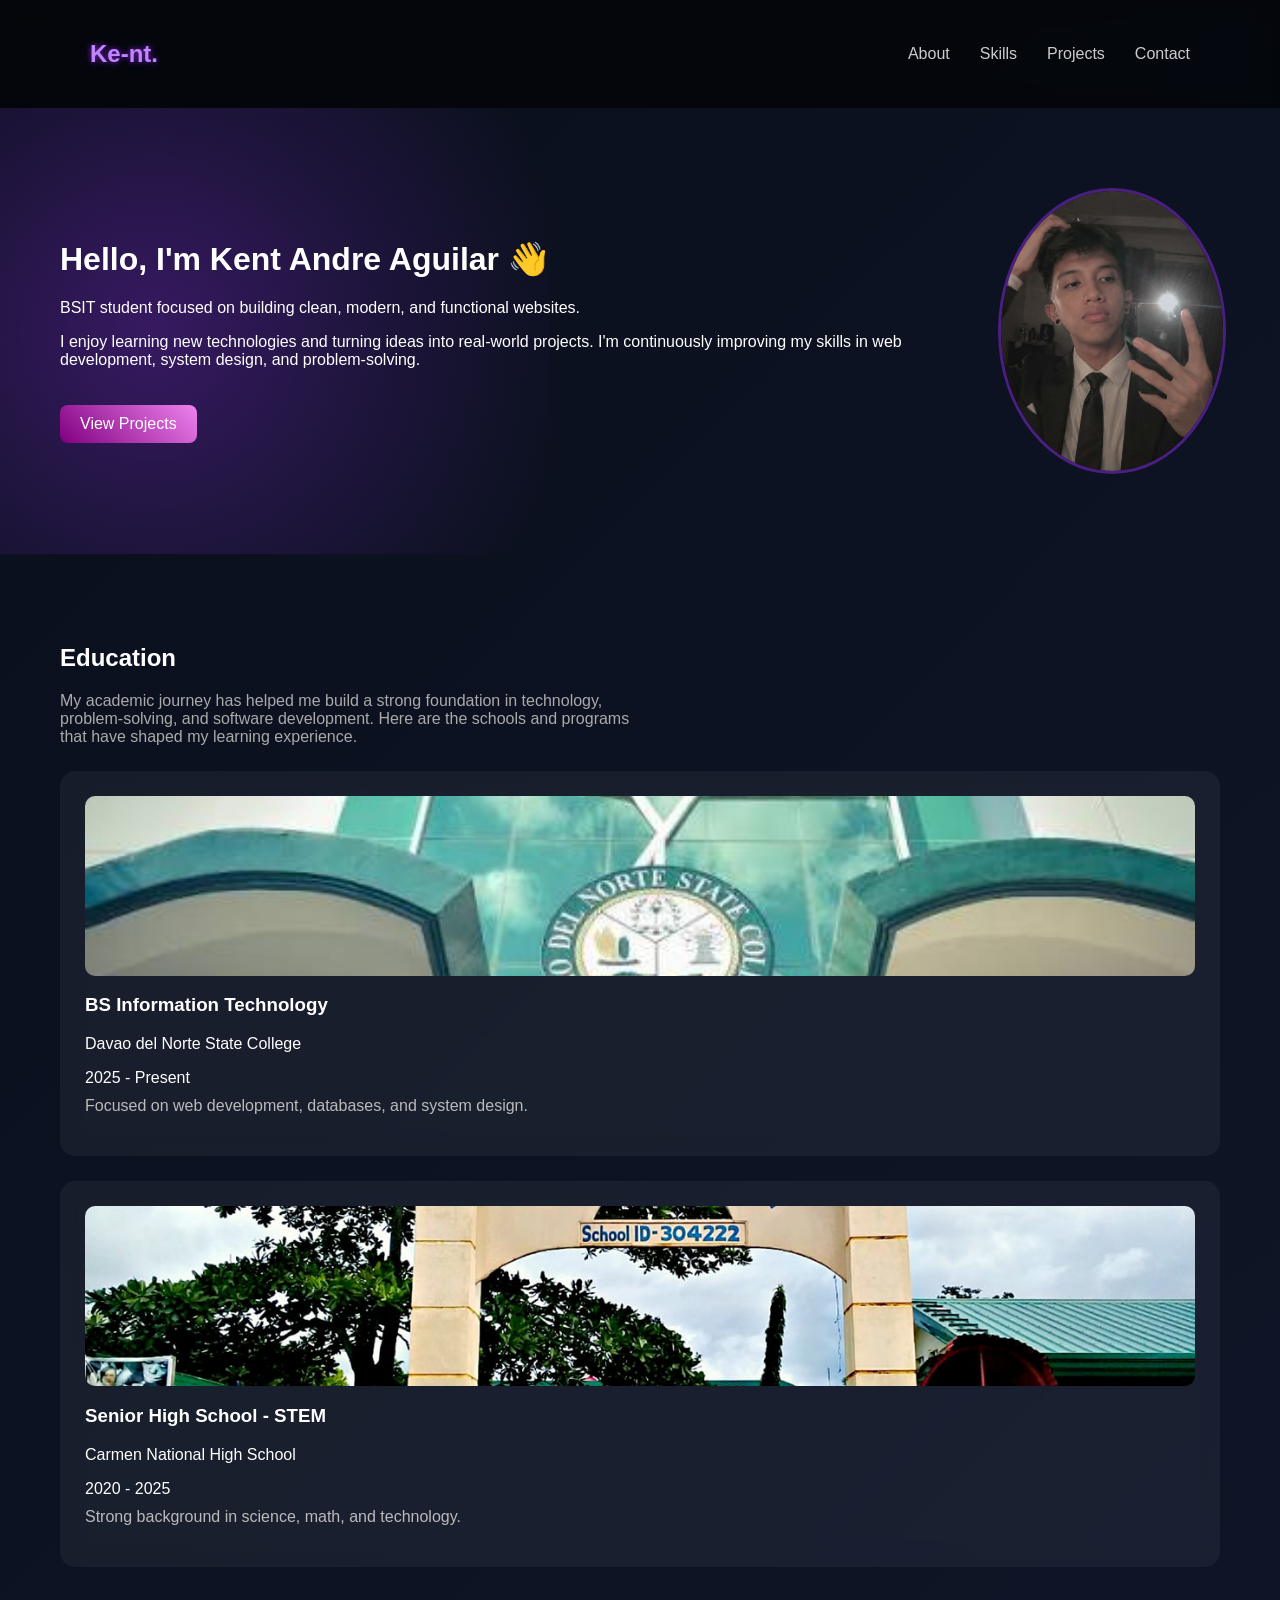
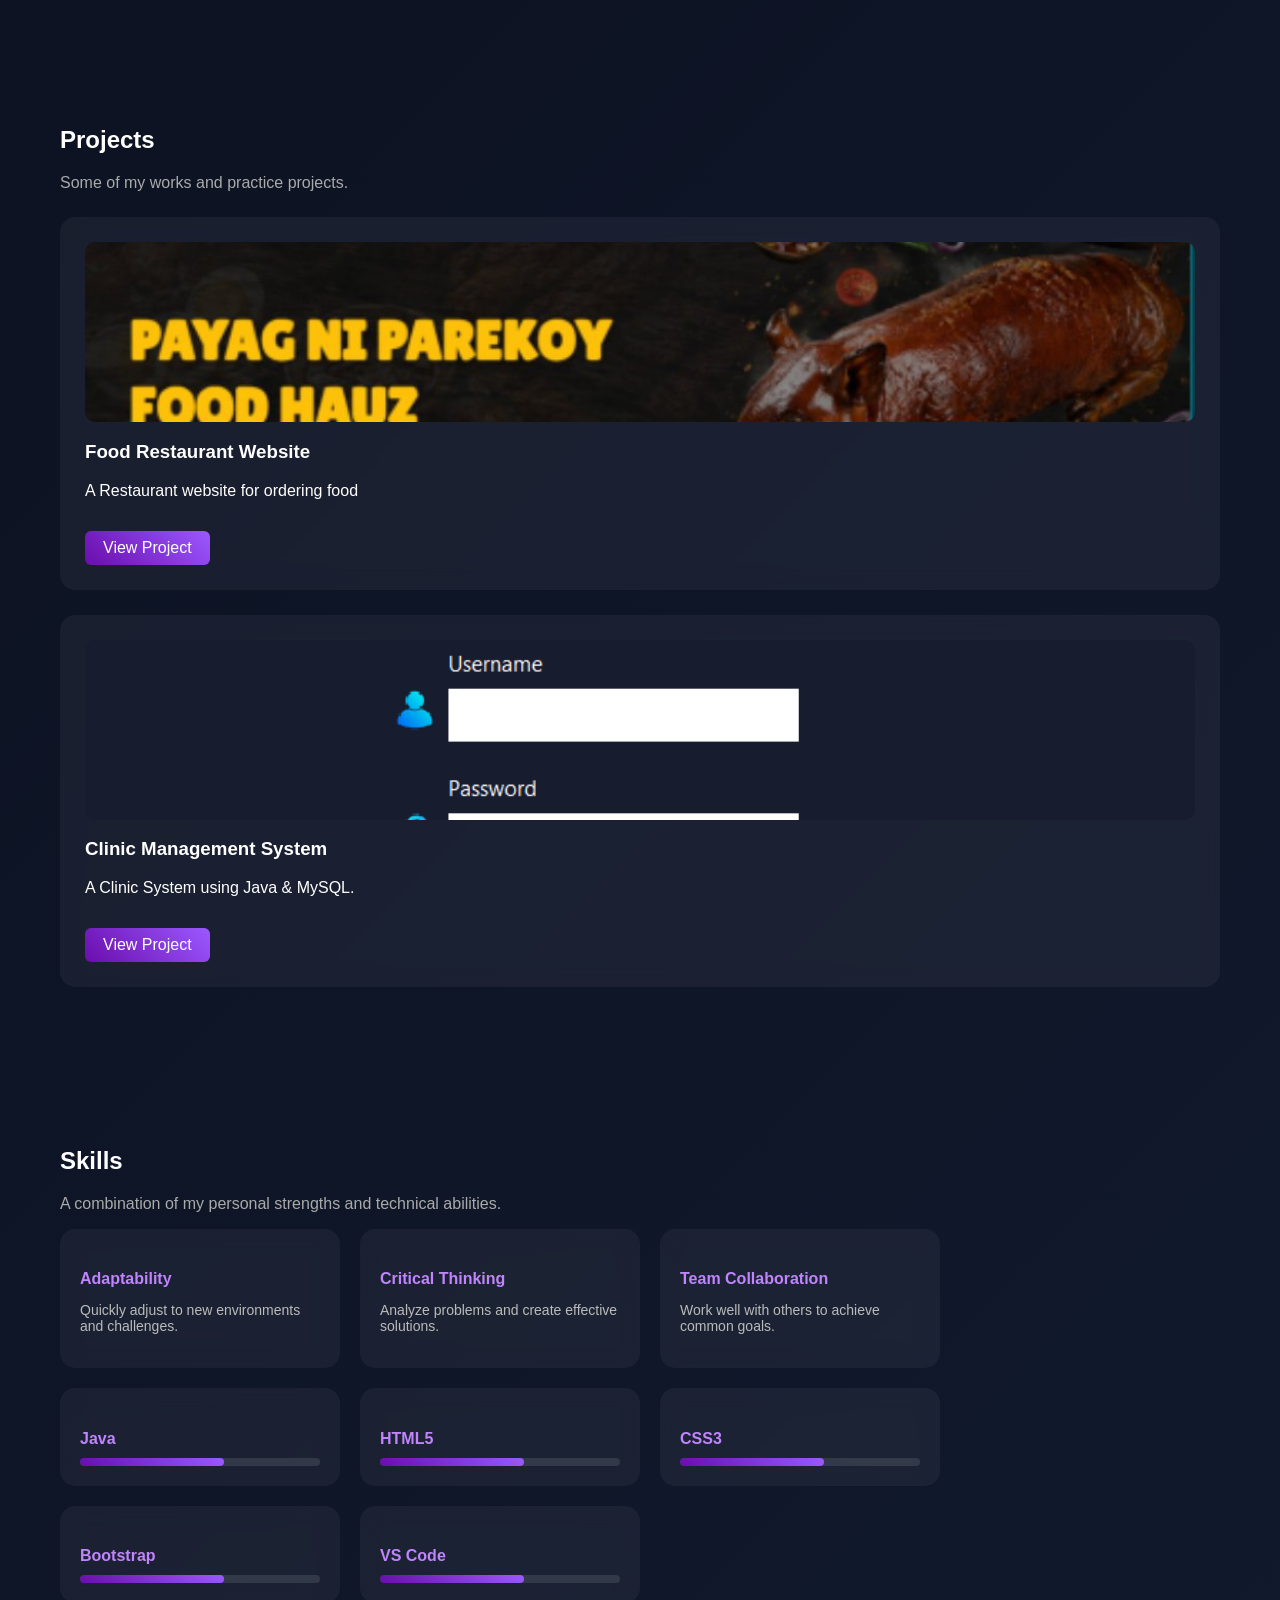
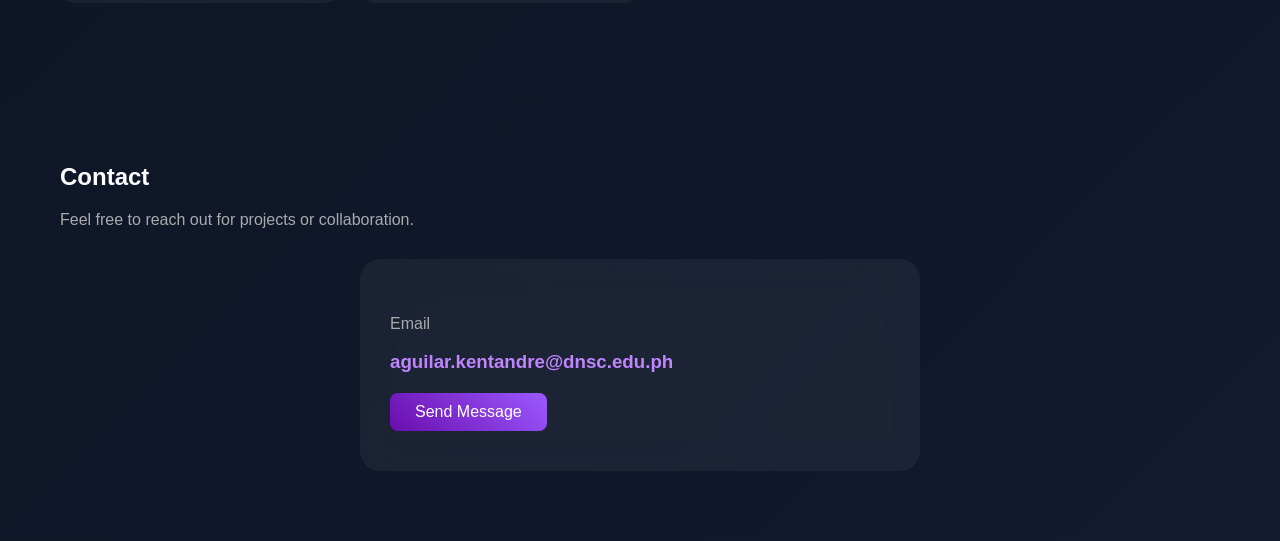
<file: index.html>
<!DOCTYPE html>
<html lang="en">
<head>
  <meta charset="UTF-8">
  <meta name="viewport" content="width=device-width, initial-scale=1.0">

  <title>Kent Portfolio</title>

  <!-- GOOGLE FONT -->
  <link href="https://fonts.googleapis.com/css2?family=Poppins:wght@300;400;600;700&display=swap" rel="stylesheet">

  <!-- CSS -->
  <link rel="stylesheet" href="style.css">
</head>

<body>

<nav class="navbar">
  <div class="container nav-container">
    <h2 class="logo">Ke-nt.</h2>

    <ul class="nav-links">
      <li><a href="#about">About</a></li>
      <li><a href="#skills">Skills</a></li>
      <li><a href="#projects">Projects</a></li>
      <li><a href="#contact">Contact</a></li>
    </ul>
  </div>
</nav>
<!-- HERO -->

  <div class="container hero">
    <div class="hero-text">
      <h1>Hello, I'm Kent Andre Aguilar 👋</h1>

      <p class="subtitle">
        BSIT student focused on building clean, modern, and functional websites.
      </p>

      <p>
        I enjoy learning new technologies and turning ideas into real-world projects.
        I'm continuously improving my skills in web development, system design,
        and problem-solving.
      </p>

      <a href="#projects" class="btn">View Projects</a>
    </div>

    <div class="hero-img">
      <img src="images/profile.jpg" alt="Profile">
    </div>
  </div>

 <section id="about">
   <div class="container">
    
    <h2>Education</h2>
    <p class="section-desc">
      My academic journey has helped me build a strong foundation in technology,
      problem-solving, and software development. Here are the schools and programs
      that have shaped my learning experience.
    </p>
     
<div class="card">
  <img src="images/dnsc.jpg" alt="Davao del Norte State College" class="school-img">

  <h3>BS Information Technology</h3>
  <p>Davao del Norte State College</p>
  <span>2025 - Present</span>

  <p class="card-desc">
    Focused on web development, databases, and system design.
  </p>
</div>

<div class="card">
  <img src="images/cnhs.jpg" alt="Carmen National High School" class="school-img">

  <h3>Senior High School - STEM</h3>
  <p>Carmen National High School</p>
  <span>2020 - 2025</span>

  <p class="card-desc">
    Strong background in science, math, and technology.
  </p>
</div>
</section>

<!-- PROJECTS -->
<section id="projects">
  <div class="container">
    <h2>Projects</h2>
    <p class="section-desc">
      Some of my works and practice projects.
    </p>

    <div class="projects-grid">

      <div class="project-card">
        <img src="images/project1.jpg" alt="Food Website" class="project-img">

        <h3>Food Restaurant Website</h3>
        <p>A Restaurant website for ordering food</p>
        <a href="https://github.com/kent-andre/kent-andre.github.io/tree/main/Food%20Restaurant%20Project" target="_blank">View Project</a>
      </div>

      <div class="project-card">
        <img src="images/project2.png" alt="Clinic System" class="project-img">

        <h3>Clinic Management System</h3>
        <p>A Clinic System using Java & MySQL.</p>
        <a href="https://github.com/kent-andre/kent-andre.github.io/tree/main/Clinic_Management_System">View Project</a>
      </div>

    </div>
  </div>
</section>

<!-- SKILLS -->
<section id="skills">
  <div class="container">
    <h2>Skills</h2>
    <p class="section-desc">
      A combination of my personal strengths and technical abilities.
    </p>

    <div class="skills-grid">

      <!-- SOFT SKILLS -->
      <div class="skill-card">
        <h4>Adaptability</h4>
        <p>Quickly adjust to new environments and challenges.</p>
      </div>

      <div class="skill-card">
        <h4>Critical Thinking</h4>
        <p>Analyze problems and create effective solutions.</p>
      </div>

      <div class="skill-card">
        <h4>Team Collaboration</h4>
        <p>Work well with others to achieve common goals.</p>
      </div>

      <!-- TECH SKILLS -->
      <div class="tech-card">
        <h4>Java</h4>
        <div class="bar"><span class="fill three"></span></div>
      </div>

      <div class="tech-card">
        <h4>HTML5</h4>
        <div class="bar"><span class="fill three"></span></div>
      </div>

      <div class="tech-card">
        <h4>CSS3</h4>
        <div class="bar"><span class="fill three"></span></div>
      </div>

      <div class="tech-card">
        <h4>Bootstrap</h4>
        <div class="bar"><span class="fill three"></span></div>
      </div>

      <div class="tech-card">
        <h4>VS Code</h4>
        <div class="bar"><span class="fill three"></span></div>
      </div>

    </div>
  </div>
</section>

<!-- CONTACT -->
<section id="contact">
  <div class="container contact-container">
    
    <h2>Contact</h2>
    <p class="section-desc">
      Feel free to reach out for projects or collaboration.
    </p>

    <div class="contact-card">
      <p>Email</p>
      <h3>aguilar.kentandre@dnsc.edu.ph</h3>
      <a href="mailto:aguilar.kentandre@dnsc.edu.ph" class="contact-btn">Send Message</a>
    </div>

  </div>
</section>

</body>
</html>
</file>
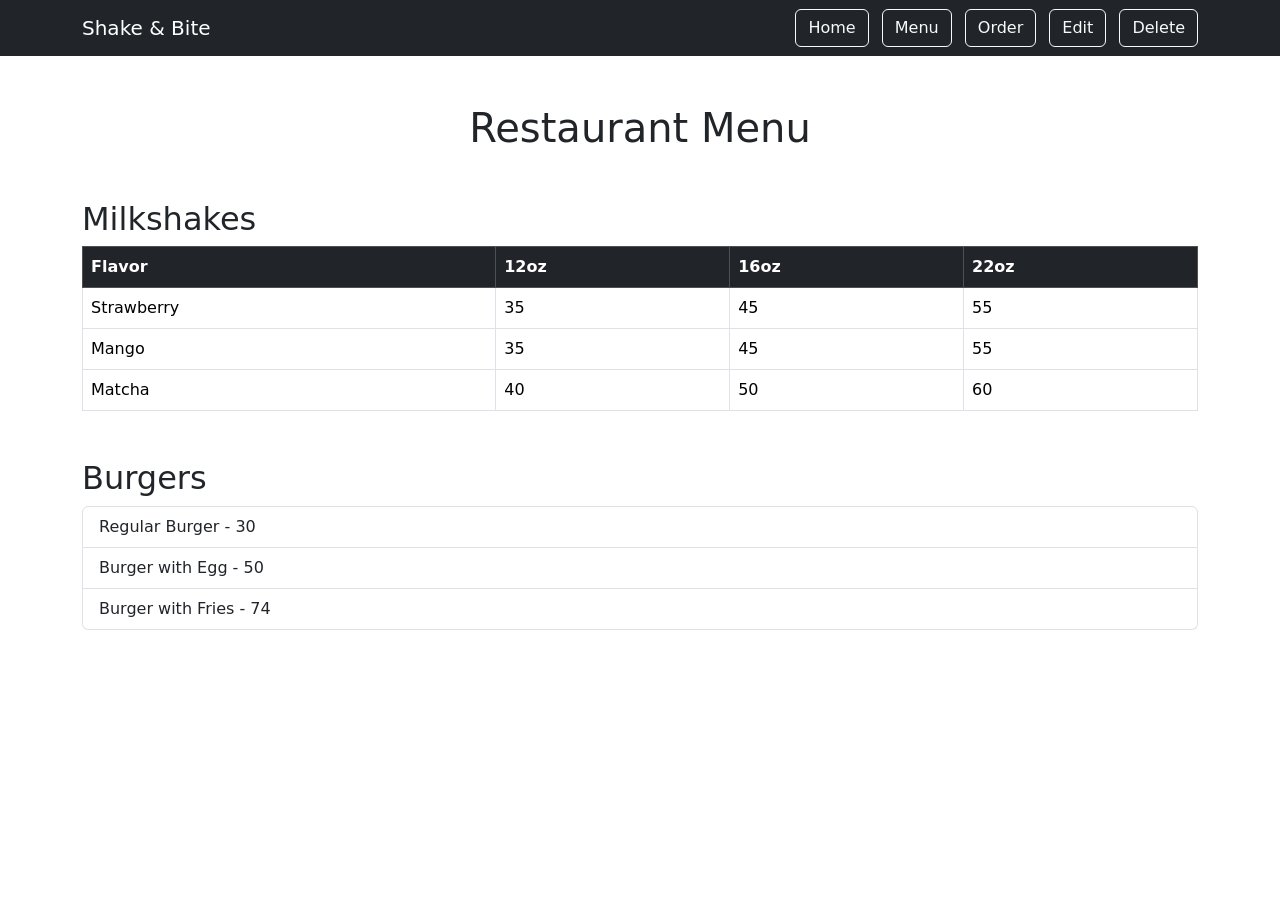
<file: Food Restaurant Project/menu.html>
<!DOCTYPE html>
<html lang="en">
<head>
    <meta charset="UTF-8">
    <meta name="viewport" content="width=device-width, initial-scale=1.0">
    <title>Shake & Bite - Menu</title>

    <link href="https://cdn.jsdelivr.net/npm/bootstrap@5.3.7/dist/css/bootstrap.min.css" rel="stylesheet">
</head>
<body>

    <!-- NAVBAR -->
    <nav class="navbar navbar-expand-lg navbar-dark bg-dark">
        <div class="container">

            <a class="navbar-brand" href="index.html">
                Shake & Bite
            </a>

            <div>

                <a class="btn btn-outline-light me-2" href="index.html">Home</a>

                <a class="btn btn-outline-light me-2" href="menu.html">Menu</a>

                <a class="btn btn-outline-light me-2" href="order.html">Order</a>

                <a class="btn btn-outline-light me-2" href="edit.html">Edit</a>

                <a class="btn btn-outline-light" href="delete.html">Delete</a>

            </div>

        </div>
    </nav>

    <div class="container py-5">

        <h1 class="text-center mb-5">Restaurant Menu</h1>

        <!-- MILKSHAKES -->
        <h2>Milkshakes</h2>

        <table class="table table-bordered">

            <thead class="table-dark">
                <tr>
                    <th>Flavor</th>
                    <th>12oz</th>
                    <th>16oz</th>
                    <th>22oz</th>
                </tr>
            </thead>

            <tbody>

                <tr>
                    <td>Strawberry</td>
                    <td>35</td>
                    <td>45</td>
                    <td>55</td>
                </tr>

                <tr>
                    <td>Mango</td>
                    <td>35</td>
                    <td>45</td>
                    <td>55</td>
                </tr>

                <tr>
                    <td>Matcha</td>
                    <td>40</td>
                    <td>50</td>
                    <td>60</td>
                </tr>

            </tbody>

        </table>

        <!-- BURGERS -->
        <h2 class="mt-5">Burgers</h2>

        <ul class="list-group">

            <li class="list-group-item">
                Regular Burger - 30
            </li>

            <li class="list-group-item">
                Burger with Egg - 50
            </li>

            <li class="list-group-item">
                Burger with Fries - 74
            </li>

        </ul>

    </div>

</body>
</html>
</file>
<file: style.css>
body {
  margin: 0;
  font-family: 'Segoe UI', sans-serif;
  background: linear-gradient(135deg, #0a0f1c, #111a2e);
  color: white;
}


img {
  max-width: 100%;
  height: auto;
  display: block;
}

html {
  scroll-behavior: smooth;
}

body {
  scroll-behavior: smooth;
}
section {
  padding: 100px 60px;
}
.logo {
  font-weight: 700;
  color: #c084fc;
  text-shadow:
    0 0 5px rgba(138, 43, 226, 0.6),
    0 0 10px rgba(138, 43, 226, 0.5);
  transition: 0.3s;
}

.logo:hover {
  text-shadow:
    0 0 10px rgba(138, 43, 226, 0.9),
    0 0 20px rgba(138, 43, 226, 0.8),
    0 0 40px rgba(138, 43, 226, 0.6),
    0 0 60px rgba(138, 43, 226, 0.4);
}
/* NAVBAR */
.navbar {
  width: 100%;
  background: rgba(0,0,0,0.6);
  backdrop-filter: blur(10px);
}

/* CONTAINER CONTROLS WIDTH */
.nav-container {
  max-width: 1100px;
  margin: auto;
  padding: 20px 0;

  display: flex;
  align-items: center;
  justify-content: space-between;
}

/* LOGO */
.logo {
  font-weight: 700;
}

/* NAV LINKS */
.nav-links {
  list-style: none;
  display: flex;
  gap: 30px;
}

/* LINKS */
.nav-links a {
  text-decoration: none;
  color: #ccc;
  position: relative;
  transition: 0.3s;
}

.nav-links a:hover {
  color: white;
}

/* GLOW UNDERLINE */
.nav-links a::after {
  content: "";
  position: absolute;
  left: 0;
  bottom: -5px;
  width: 0%;
  height: 2px;
  background: violet;
  transition: 0.3s;
}

.nav-links a:hover::after {
  width: 100%;
  box-shadow: 0 0 10px violet;
}

/* ================= MOBILE RESPONSIVE ================= */

@media screen and (max-width: 768px) {

  /* Navbar */
  .nav-container {
    flex-direction: column;
    justify-content: center;
    gap: 15px;
    padding: 15px;
  }

  .logo {
    font-size: 1.8rem;
    text-align: center;
    white-space: nowrap;
  }

  .nav-links {
    padding: 0;
    margin: 0;
    gap: 15px;
    justify-content: center;
    flex-wrap: wrap;
  }

  .nav-links a {
    font-size: 0.95rem;
  }

  /* Hero */
  .hero {
    flex-direction: column-reverse;
    text-align: center;
    padding: 50px 25px;
    gap: 30px;
  }

  .hero-content {
    width: 100%;
  }

  .hero-content h1 {
    font-size: 2.2rem;
    line-height: 1.2;
  }

  .hero-content p {
    font-size: 1rem;
  }

  /* Profile Picture */
  .hero-img img {
    width: 320px;
    height: 320px;
    margin: auto;
  }

  /* Sections */
  section {
    padding: 60px 25px;
  }

  /* Skills */
  .skills-grid {
    justify-content: center;
  }

  .skill-card,
  .tech-card {
    width: 100%;
    max-width: 320px;
  }

  /* Contact */
  .contact-card {
    width: 100%;
    box-sizing: border-box;
  }
}

@media screen and (max-width: 480px) {

  .logo {
    font-size: 1.5rem;
  }

  .nav-links {
    gap: 10px;
  }

  .nav-links a {
    font-size: 0.85rem;
  }

  .hero-content h1 {
    font-size: 1.8rem;
  }

  .hero-img img {
    width: 260px;
    height: 260px;
  }
}

/* HERO */
.hero {
  display: flex;
  align-items: center;
  justify-content: space-between;
  padding: 80px 60px;
  position: relative;
  overflow: hidden;
}

.hero-img img {
  width: 280px;
  height: 280px;
  object-fit: cover;
  border-radius: 50%;
  border: 3px solid rgba(138, 43, 226, 0.5);
}

/* Purple glow background */
.hero::before {
  content: "";
  position: absolute;
  left: -250px;
  top: 50%;
  transform: translateY(-50%);

  width: 800px;
  height: 800px;

  background: radial-gradient(
    circle,
    rgba(138, 43, 226, 0.35) 0%,
    rgba(138, 43, 226, 0.15) 40%,
    transparent 75%
  );

  z-index: -1;
}

/* BUTTON */
.btn {
  display: inline-block;
  margin-top: 20px;
  padding: 10px 20px;
  background: linear-gradient(45deg, purple, violet);
  border-radius: 8px;
  text-decoration: none;
  color: white;
  transition: 0.3s;
}

.btn:hover {
  transform: translateY(-2px);
  box-shadow: 
    0 0 10px rgba(138, 43, 226, 0.7),
    0 0 25px rgba(138, 43, 226, 0.5),
    0 0 40px rgba(138, 43, 226, 0.3);
}

/* SECTIONS */
section {
  padding: 70px 60px;
}

.section-desc {
  color: #aaa;
  max-width: 600px;
}

/* CARDS */
.card, .project-card {
  background: rgba(255,255,255,0.05);
  padding: 25px;
  margin-top: 25px;
  border-radius: 15px;
  backdrop-filter: blur(10px);
  transition: 0.3s;
}

.card:hover, .project-card:hover {
  transform: translateY(-5px);
  background: rgba(255,255,255,0.07);
  box-shadow: 
    0 0 10px rgba(138, 43, 226, 0.6),
    0 0 25px rgba(138, 43, 226, 0.4),
    0 0 50px rgba(138, 43, 226, 0.2);
}

/* CARD TEXT */
.card-desc {
  color: #bbb;
  margin-top: 10px;
}

/* PROJECT BUTTON */
.project-card a {
  display: inline-block;
  margin-top: 15px;
  padding: 8px 18px;
  background: linear-gradient(45deg, #6a0dad, #9b59ff);
  border-radius: 6px;
  text-decoration: none;
  color: white;
  transition: 0.3s;
}

.project-card a:hover {
  box-shadow: 
    0 0 10px rgba(155, 89, 255, 0.7),
    0 0 25px rgba(155, 89, 255, 0.5),
    0 0 40px rgba(155, 89, 255, 0.3);
}

/* GRID */
.skills-grid {
  display: flex;
  flex-wrap: wrap;
  gap: 20px;
}

/* BOTH CARDS SHARE STYLE */
.skill-card, .tech-card {
  width: 240px;
  padding: 20px;
  background: rgba(255,255,255,0.05);
  border-radius: 15px;
  backdrop-filter: blur(10px);
  transition: 0.3s;
  position: relative;
  overflow: hidden;
}

/* HOVER GLOW */
.skill-card:hover, .tech-card:hover {
  transform: translateY(-5px);
  box-shadow:
    0 0 10px rgba(138, 43, 226, 0.6),
    0 0 25px rgba(138, 43, 226, 0.4);
}

/* TITLES */
.skill-card h4,
.tech-card h4 {
  margin-bottom: 10px;
  color: #c084fc;
}

/* TEXT */
.skill-card p {
  font-size: 14px;
  color: #bbb;
}

/* GLOW LINE EFFECT */
.skill-card::before,
.tech-card::before {
  content: "";
  position: absolute;
  top: 0;
  left: -100%;
  width: 100%;
  height: 2px;
  background: linear-gradient(90deg, transparent, violet, transparent);
  transition: 0.5s;
}

.skill-card:hover::before,
.tech-card:hover::before {
  left: 100%;
}

/* BAR */
.bar {
  width: 100%;
  height: 8px;
  background: rgba(255,255,255,0.1);
  border-radius: 10px;
  margin-top: 8px;
  overflow: hidden;
}

/* FILL */
.fill {
  display: block;
  height: 100%;
  background: linear-gradient(45deg, #6a0dad, #9b59ff);
  border-radius: 10px;
}

/* 3/5 LEVEL */
.fill.three {
  width: 60%;
}

.school-img {
  width: 100%;
  height: 180px;
  object-fit: cover;
  border-radius: 10px;
  margin-bottom: 15px;
}

.project-img {
  width: 100%;
  height: 180px;
  object-fit: cover;
  border-radius: 10px;
  margin-bottom: 15px;
}
/* CONTACT CARD */
.contact-card {
  margin-top: 30px;
  padding: 40px 30px;
  max-width: 500px;
  margin-left: auto;
  margin-right: auto;

  background: rgba(255,255,255,0.05);
  border-radius: 20px;
  backdrop-filter: blur(15px);

  position: relative;
  overflow: hidden;
  transition: 0.3s;
}

/* GLOW EFFECT */
.contact-card:hover {
  transform: translateY(-5px);
  box-shadow:
    0 0 15px rgba(138, 43, 226, 0.6),
    0 0 40px rgba(138, 43, 226, 0.4),
    0 0 70px rgba(138, 43, 226, 0.2);
}

/* LIGHT SWEEP EFFECT */
.contact-card::before {
  content: "";
  position: absolute;
  top: 0;
  left: -100%;
  width: 100%;
  height: 3px;
  background: linear-gradient(90deg, transparent, violet, transparent);
  transition: 0.6s;
}

.contact-card:hover::before {
  left: 100%;
}

/* EMAIL TEXT */
.contact-card p {
  color: #aaa;
  margin-bottom: 10px;
}

.contact-card h3 {
  margin-bottom: 20px;
  color: #c084fc;
}

/* BUTTON */
.contact-btn {
  display: inline-block;
  padding: 10px 25px;
  background: linear-gradient(45deg, #6a0dad, #9b59ff);
  border-radius: 8px;
  text-decoration: none;
  color: white;
  transition: 0.3s;
}

.contact-btn:hover {
  box-shadow:
    0 0 10px rgba(138, 43, 226, 0.7),
    0 0 25px rgba(138, 43, 226, 0.5);
}
</file>
